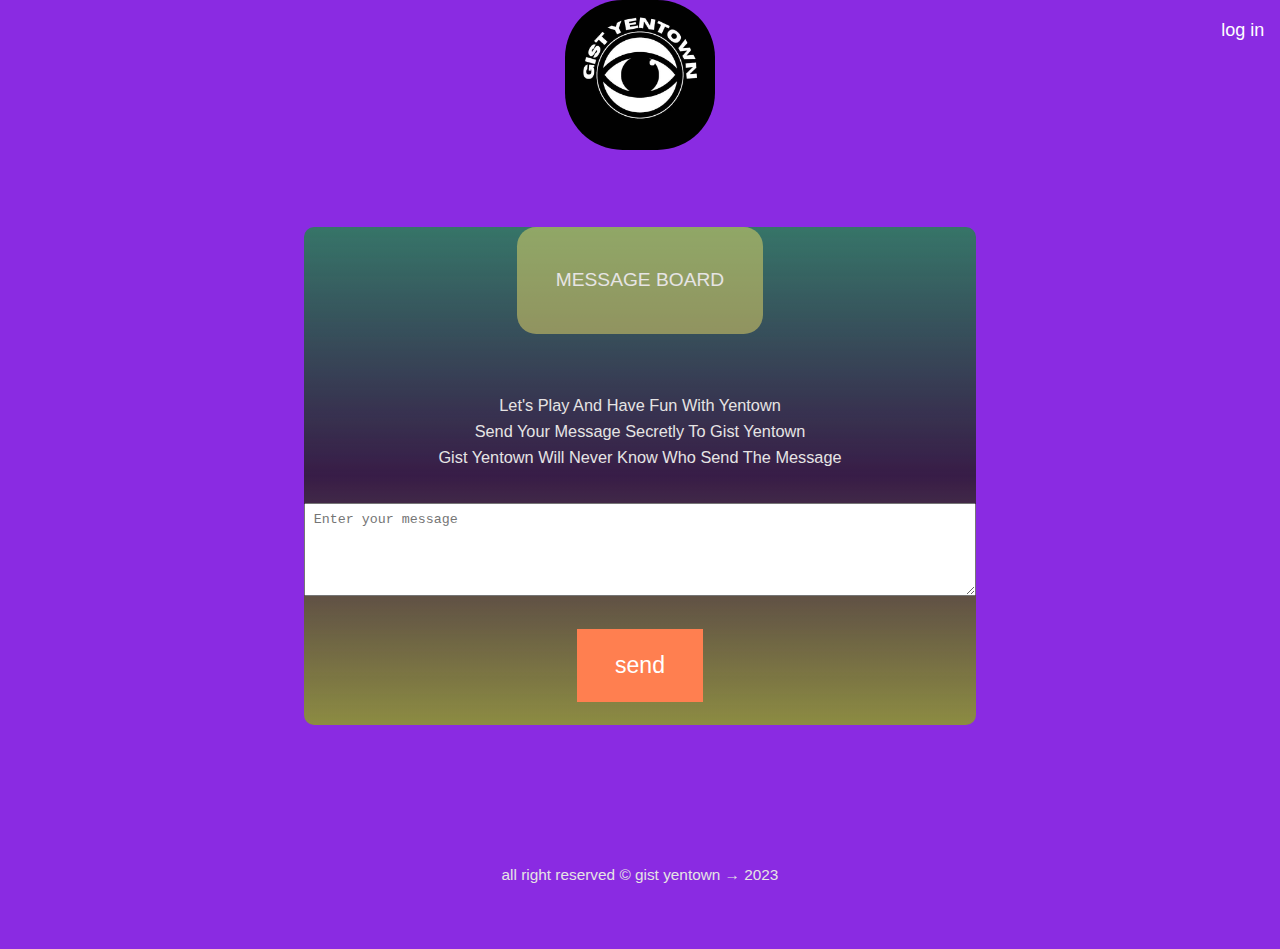
<file: index.html>
<!DOCTYPE html>
<html lang="en">

<head>
  <meta charset="UTF-8" />
  <meta name="viewport" content="width=device-width, initial-scale=1.0" />
  <title>anonymous</title>
  <link rel="stylesheet" href="/css/yen.css" />
  <link rel="stylesheet" href="/css/general.css" />
</head>

<body>
  <header>
    <img class="logo" src="/img/IMG-20230801-WA0002.jpg" alt=" yentown gist" />
    <nav class="nav-gist">
      <ul class="gist">
        <li class="nest">
          <a id="messages" style="display: none;" class="dash" href="/html/messages.html">view messages</a>
        </li>
        <li class="nest">
          <a id="log" class="dash" href="/html/log_in.html">log in</a>
        </li>
      </ul>
    </nav>
  </header>
  
  <div id="loader_container" class="loader-backdrop" style="display: none;">
    <div class="loader-container">
      <div class="loader"></div>
    </div>
  </div>

  <main class="main-section">
    <section class="form">
      <fieldset class="container">
        <legend class="board">message board</legend>
        <ul class="list">
          <li>let's play and have fun with yentown</li>
          <li>send your message secretly to gist yentown</li>
          <li>gist yentown will never know who send the message</li>
        </ul>

        <form id="message_submit_form">
          <textarea name="message" id="message_field" cols="30" rows="10" placeholder="Enter your message"
            required></textarea>
          <p class="text">
            <button type="submit" class="btn">send</button>
          </p>
        </form>
      </fieldset>
    </section>
  </main>

  <footer>
    <p class="footer-text">
      all right reserved &copy; gist yentown &RightArrow; 2023
    </p>
  </footer>

  <script>
    let BASE_URL = 'https://gist-yentown.onrender.com/api/v1';

    const form = document.querySelector('#message_submit_form');
    form.addEventListener('submit', createMessageHandler);

    function createMessageHandler(event) {
      document.querySelector('#loader_container').style.display = 'block'
      event.preventDefault();
      const formData = new FormData(event.target);

      const formDataObject = {};
      formData.forEach((value, key) => {
        formDataObject[key] = value;
      });

      const jsonData = JSON.stringify(formDataObject);

      fetch(`${BASE_URL}/messages`, {
        headers: {
          'Content-Type': 'application/json'
        },
        method: 'POST',
        body: jsonData
      })
        .then(response => response.json())
        .then(data => {
          document.querySelector('#loader_container').style.display = 'none'

          alert('Thanks for your feedback');
          document.querySelector("#message_field").value = '';
        })
        .catch(error => {
          // Handle errors
          console.error('Error:', error);
        });
    }
  </script>

  <script src="../scripts/index.js"></script>
</body>

</html>
</file>
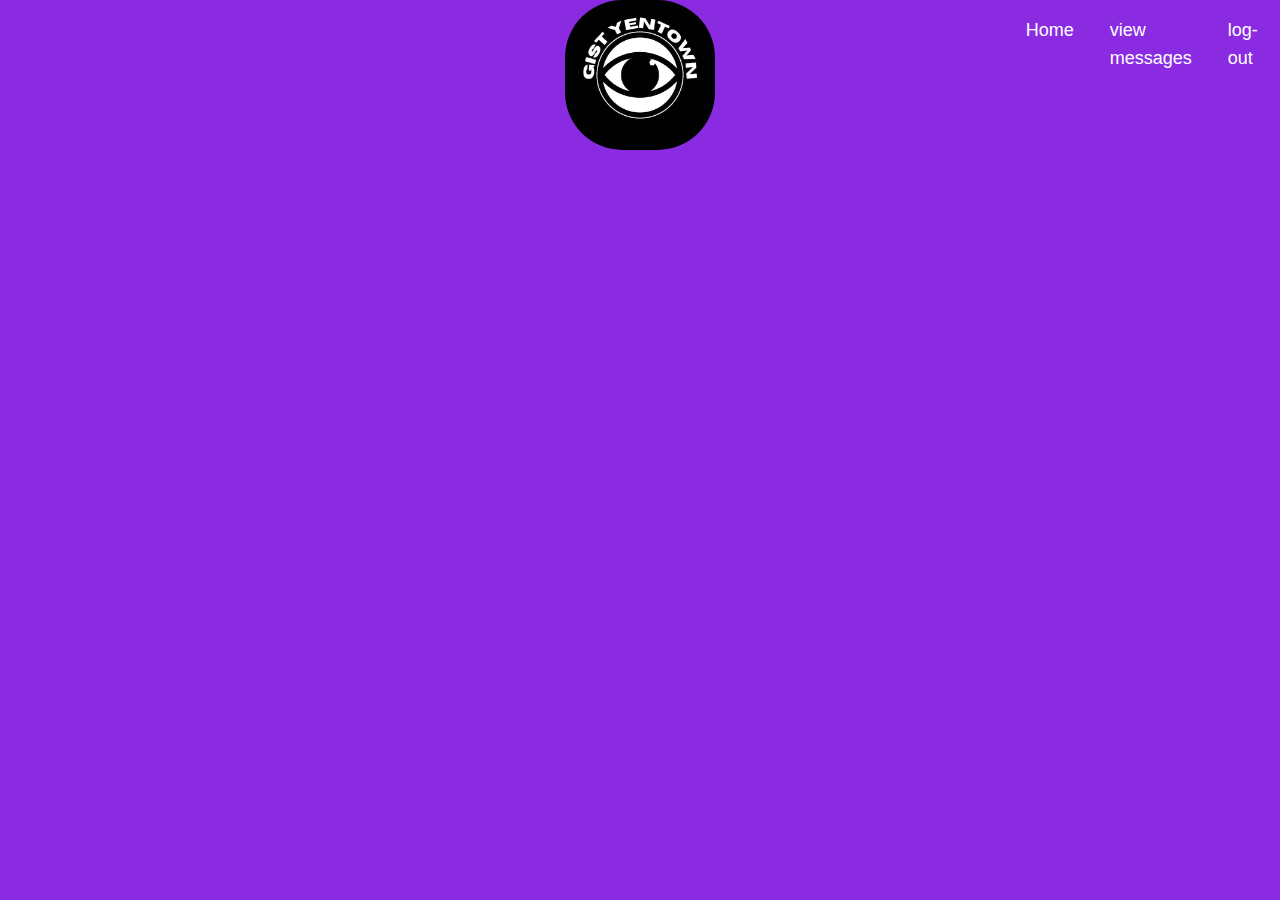
<file: html/admin.html>
<!DOCTYPE html>
<html lang="en">
<head>
    <meta charset="UTF-8">
    <meta name="viewport" content="width=device-width, initial-scale=1.0">
    <link rel="stylesheet" href="/css/yen.css">
    <link rel="stylesheet" href="/css/general.css">
    <title>Admin</title>

</head>
<body>
    <main class="main-section">
        <header>
            <img
              class="logo"
              src="/img/IMG-20230801-WA0002.jpg"
              alt=" yentown gist"
            />
            <nav class="nav-gist">
              <ul class="gist">
                <li class="nest"><a class="dash" href="../index.html">Home</a></li>
                <li class="nest"><a class="dash" href="/html/view.html">view messages</a></li>
                <li class="nest"><a class="dash" href="/html/log.html">log-out</a></li>
              </ul>
            </nav>
          <button class="btn-nav">
            <img
              class="svg svg-1"
              src="/img/menu_FILL0_wght400_GRAD0_opsz48.svg"
              alt="menu"
            />
            <img
              class="svg svg-2"
              src="/img/close_FILL0_wght400_GRAD0_opsz48.svg"
              alt="close"
            />
          </button>
          </header>
        </main>
  <script src="../scripts/index.js"></script>
</body>
</html>
</file>
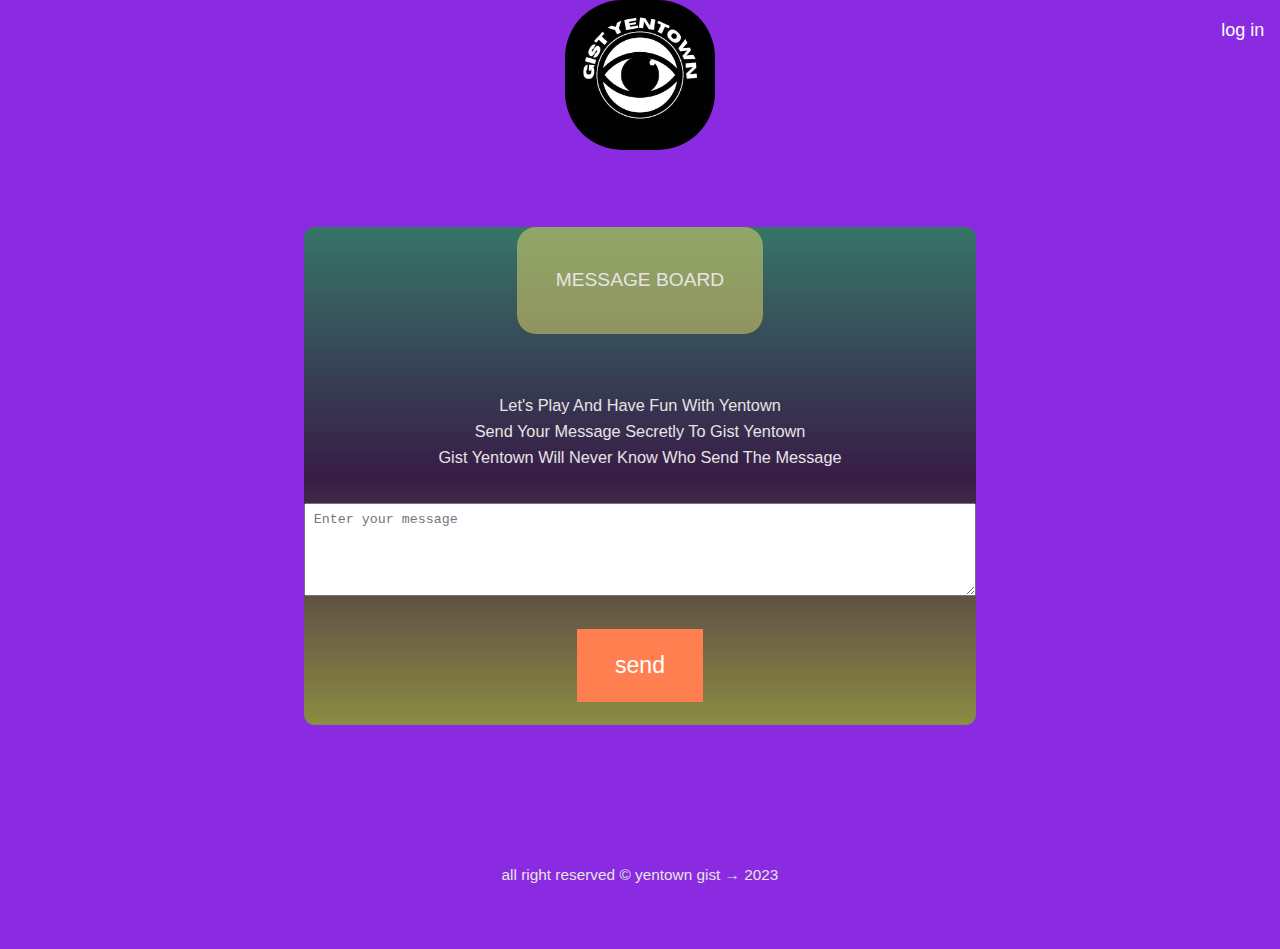
<file: html/home.html>
<!DOCTYPE html>
<html lang="en">

<head>
  <meta charset="UTF-8" />
  <meta name="viewport" content="width=device-width, initial-scale=1.0" />
  <title>anonymous</title>
  <link rel="stylesheet" href="/css/yen.css" />
  <link rel="stylesheet" href="/css/general.css" />
</head>

<body>
  <header>
    <img class="logo" src="/img/IMG-20230801-WA0002.jpg" alt=" yentown gist" />
    <nav class="nav-gist">
      <ul class="gist">
        <li class="nest">
          <a id="messages" style="display: none;" class="dash" href="/html/messages.html">view messages</a>
        </li>
        <li class="nest">
          <a id="log" class="dash" href="/html/log_in.html">log in</a>
        </li>
      </ul>
    </nav>
  </header>

  <main class="main-section">
    <section class="form">
      <fieldset class="container">
        <legend class="board">message board</legend>
        <ul class="list">
          <li>let's play and have fun with yentown</li>
          <li>send your message secretly to gist yentown</li>
          <li>gist yentown will never know who send the message</li>
        </ul>

        <form id="message_submit_form">
          <textarea name="message" id="message_field" cols="30" rows="10" placeholder="Enter your message"
            required></textarea>
          <p class="text">
            <button type="submit" class="btn">send</button>
          </p>
        </form>
      </fieldset>
    </section>
  </main>

  <footer>
    <p class="footer-text">
      all right reserved &copy; yentown gist &RightArrow; 2023
    </p>
  </footer>

  <script>
    let BASE_URL = 'https://gist-yentown.onrender.com/api/v1';

    const form = document.querySelector('#message_submit_form');
    form.addEventListener('submit', createMessageHandler);

    function createMessageHandler(event) {
      event.preventDefault();
      const formData = new FormData(event.target);

      const formDataObject = {};
      formData.forEach((value, key) => {
        formDataObject[key] = value;
      });

      const jsonData = JSON.stringify(formDataObject);

      fetch(`${BASE_URL}/messages`, {
        headers: {
          'Content-Type': 'application/json'
        },
        method: 'POST',
        body: jsonData
      })
        .then(response => response.json())
        .then(data => {
          alert('Thanks for your feedback');
          document.querySelector("#message_field").value = '';
        })
        .catch(error => {
          // Handle errors
          console.error('Error:', error);
        });
    }
  </script>

  <script src="../scripts/index.js"></script>
</body>

</html>
</file>
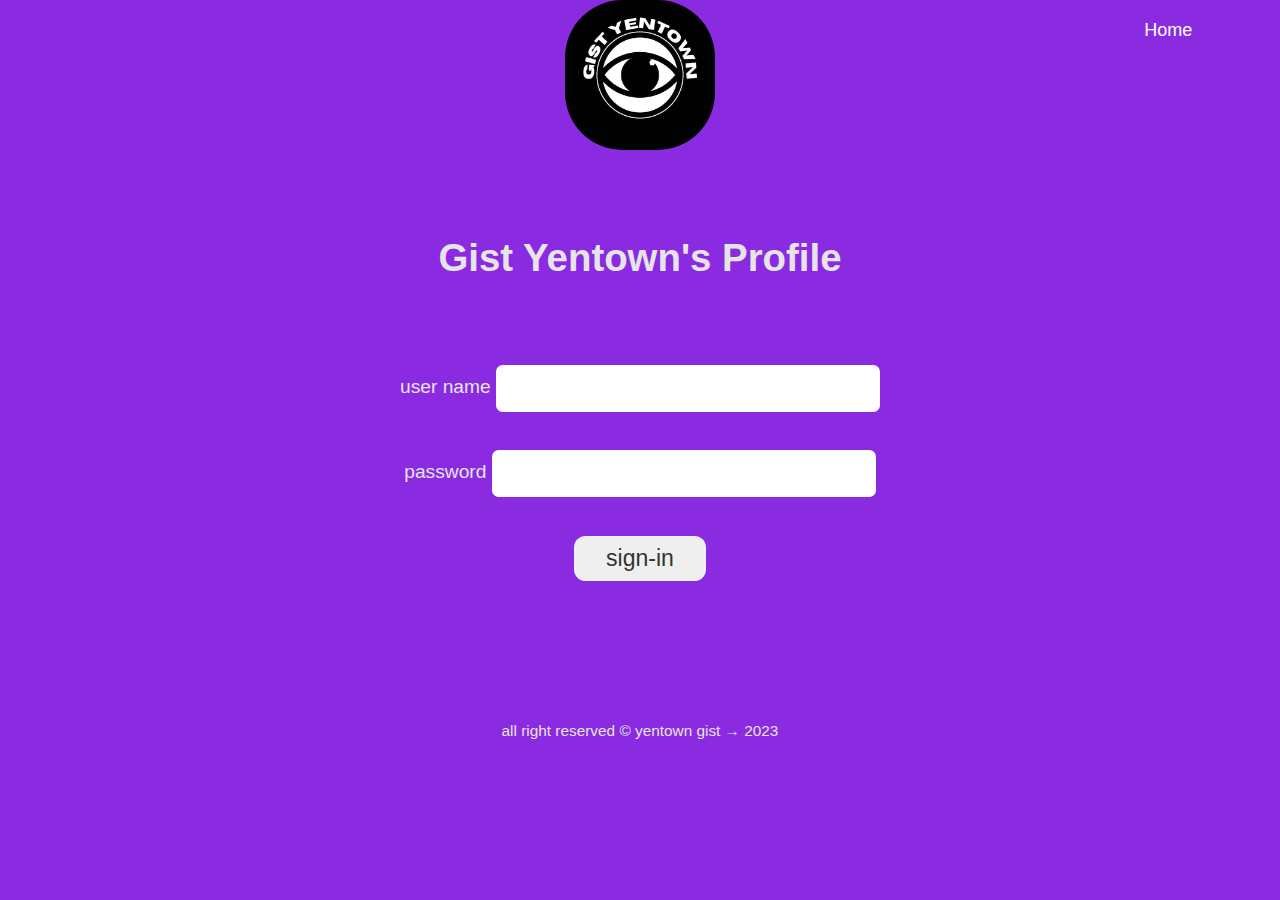
<file: html/log_in.html>
<!DOCTYPE html>
<html lang="en">

<head>
  <meta charset="UTF-8">
  <meta name="viewport" content="width=device-width, initial-scale=1.0">
  <link rel="stylesheet" href="/css/yen.css">
  <link rel="stylesheet" href="/css/general.css">
  <title>log </title>
</head>

<body>
  <main class="main-section">

    <header>
      <img class="logo" src="/img/IMG-20230801-WA0002.jpg" alt=" yentown gist" />
      <nav class="nav-gist">
        <ul class="gist">
          <li class="nest">
            <a id="home" class="dash" href="../index.html">Home</a>
          </li>
          <li class="nest">
            <a style="display: none;" id="messages" class="dash" href="messages.html">view messages</a>
          </li>
          <li class="nest">
            <a id="log" class="dash" href="log_in.html" style="display: none;">log in</a>
          </li>
        </ul>
      </nav>
    </header>

    <div id="loader_container" class="loader-backdrop" style="display: none;">
      <div class="loader-container">
        <div class="loader"></div>
      </div>
    </div>

    <h1 class="head-title">gist yentown's profile</h1>

    <section class="log">
      <form id="loginForm" class="form-head">
        <div class="log-head">
          <div class="bnt-1">
            <label for="text">user name
            </label>
            <input class="bnt" type="text" name="identity" id="text">
          </div>
          <div class="bnt-1">
            <label for="password">password</label>
            <input class="bnt" type="password" name="password" id="password" required>
          </div>
          <div class="summit-head">
            <input class="summit" type="submit" value="sign-in">
          </div>
        </div>
      </form>
    </Section>
    </section>
  </main>
  <footer>
    <p class="footer-text">
      all right reserved &copy; yentown gist &RightArrow; 2023
    </p>
  </footer>
  <script>
    let BASE_URL = 'https://gist-yentown.onrender.com/api/v1';
    let loginForm = document.querySelector('#loginForm')
    loginForm.addEventListener('submit', loginHandler);

    function loginHandler(event) {
      event.preventDefault();

      document.querySelector('#loader_container').style.display = 'block'

      const formData = new FormData(event.target);

      const formDataObject = {};
      formData.forEach((value, key) => {
        formDataObject[key] = value;
      });

      const jsonData = JSON.stringify(formDataObject);

      fetch(`${BASE_URL}/auth/login`, {
        method: 'POST',
        headers: {
          'Content-Type': 'application/json'
        },
        body: jsonData
      })
        .then(response => response.json())
        .then(({ data }) => {
          document.querySelector('#loader_container').style.display = 'none'

          window.localStorage.setItem('user', JSON.stringify(data));
          window.location.href = './messages.html'
        })
        .catch(error => {
          console.error('Error:', error);
        });
    }
  </script>
  <script src="../scripts/index.js"></script>
</body>

</html>
</file>
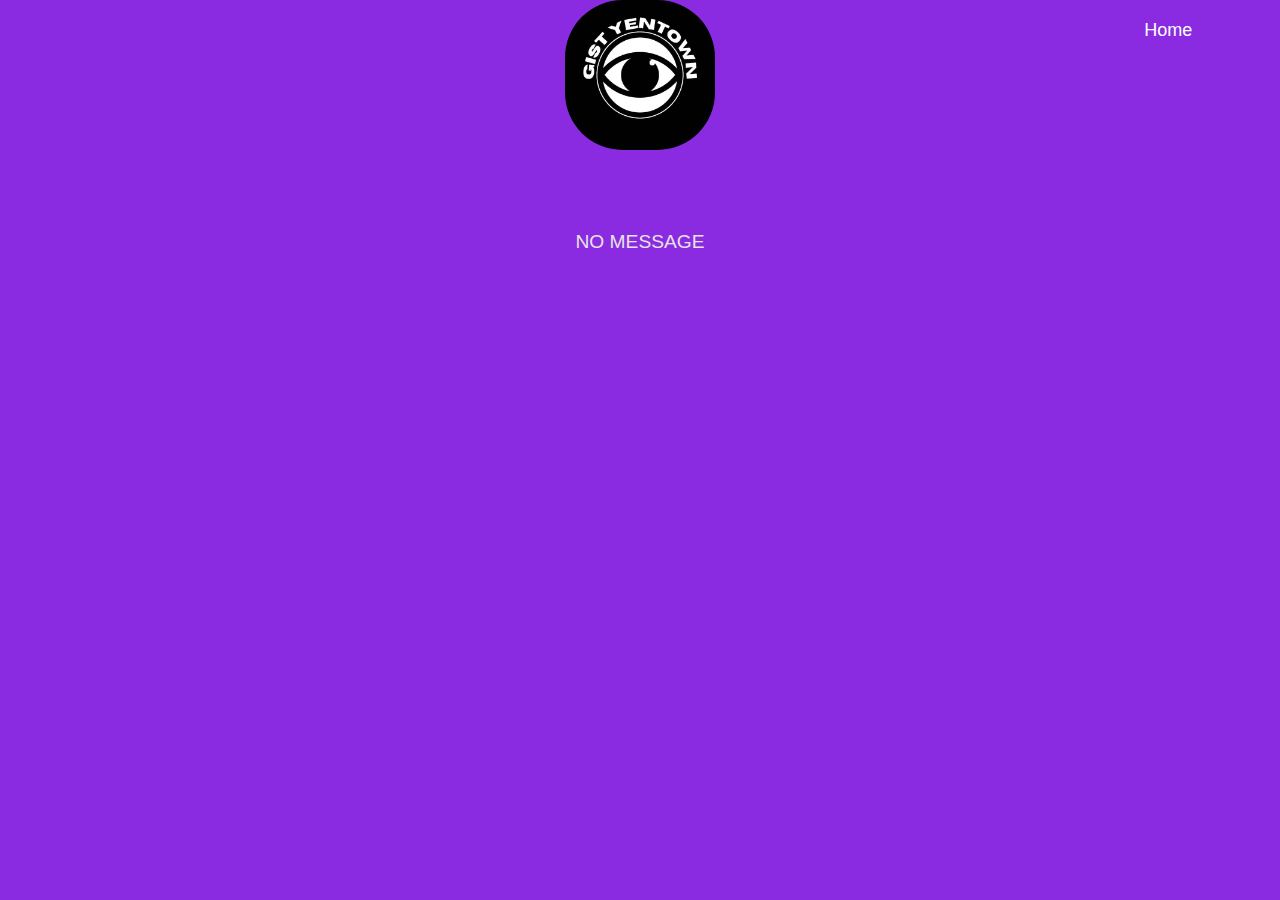
<file: html/messages.html>
<!DOCTYPE html>
<html lang="en">

<head>
  <meta charset="UTF-8">
  <meta name="viewport" content="width=device-width, initial-scale=1.0">
  <link rel="stylesheet" href="/css/yen.css">
  <link rel="stylesheet" href="/css/general.css">
  <title>view message </title>
</head>

<body>
  <main class="main-section">
    <header>
      <img class="logo" src="/img/IMG-20230801-WA0002.jpg" alt=" yentown gist" />
      <nav class="nav-gist">
        <ul class="gist">
          <li class="nest">
            <a id="home" class="dash" href="../index.html">Home</a>
          </li>
          <li class="nest">
            <a id="share" class="dash" href="#" style="display: none;"> share my profile</a>
          </li>
          <li class="nest">
            <a id="log" class="dash" href="/html/log_in.html" style="display: none;">log in</a>
          </li>
        </ul>
      </nav>

    </header>
    <section id="message_holder">
      <div id="message_status">
        NO MESSAGE
      </div>
      <table id="message_table" style="display: none;">
        <thead>
          <th id="message_col"
            style="border-bottom: 1px solid;min-width: 12px;width: 80%;text-wrap: wrap;padding-right: 3px;padding-bottom: 15px;">
            Message</th>
        </thead>
        <tbody></tbody>
      </table>
    </section>
  </main>

  <script>

    let BASE_URL = 'https://gist-yentown.onrender.com/api/v1';

    let authUser = window.localStorage.getItem('user');

    if (authUser) {
      authUser = JSON.parse(authUser);
      console.log('authuser: ', authUser.access_token)

      fetch(`${BASE_URL}/messages`, {
        method: 'GET',
        headers: {
          'Content-Type': 'application/json',
          'Authorization': `Bearer ${authUser.access_token}`
        }
      })
        .then(response => response.json())
        .then(({ data }) => {
          console.log(data);
          const messageStat = document.querySelector('#message_status');
          const table = document.querySelector('#message_table');
          const tbody = document.querySelector('#message_table>tbody');

          const messageCell = document.createElement('td');

          const messages = data.result;
          for (let data of messages) {
            const row = document.createElement('tr');
            const mCell = messageCell.cloneNode();

            mCell.innerHTML = `
              <p>${data.message}</p>
              <p style="margin:6px 0;font-size:14px">${new Date(data.created_at).toDateString()}, <span>${new Date(data.created_at).toLocaleTimeString()}</span ></p >
            `
            mCell.style.borderBottom = '1px solid'
            mCell.style.minWidth = '12px'
            mCell.style.width = '80%'
            mCell.style.textWrap = 'wrap'
            mCell.style.paddingRight = '3px'

            row.appendChild(mCell);

            tbody.appendChild(row);
          }

          if (messages.length) {
            messageStat.style.display = 'none';
            table.style.display = 'block';
          }
        })
        .catch(error => {
          console.error('Error:', error);
        });
    }
  </script>

</body>

</html>
</file>
<file: css/yen.css>
* {
  margin: 0;
  padding: 0;
  box-sizing: border-box;
}

body {
  font-family: sans-serif;
  font-size: 1.2em;
  line-height: 1.6;
  color: #e6e4e4;
  background-color: blueviolet;
  padding: 0 1em 0;
}

.logo {
  display: block;
  margin: auto;
  width: 10%;
  max-width: 200px;
  min-width: 150px;
  border-radius: 3em;
  margin-bottom: 4em;
}

.head-title {
  text-transform: capitalize;
  text-align: center;
  margin-block: 2em;
}

.nav-gist {
  display: flex;
  position: absolute;
  top: 0;
  right: 0;
}

.gist {
display: flex;
    gap: 2em;
    list-style: none;
    font-size: 18px;
    padding: 0.87em;
    width: 15em;
    justify-content: flex-end;;
}
.dash {
  padding-bottom: 1.2em;
  color: white;
}

.dash:link,
.dash:visited {
  text-decoration: none;
}

.dash:hover,
.dash:active {
  color: #bdb6b6;
}
.btn-nav {
  display: none;
  border: none;
  cursor: pointer;
  background-color: #fff;
}

.form {
  width: 80%;
  background: linear-gradient(rgb(54, 117, 104), #2a352259, rgb(140, 140, 66)),
    #1c021bad;
  border-radius: 10px;
  margin: auto;
  margin-bottom: 4em;
  max-width: 35em;
}

.container {
  border: none;
}

.list {
  text-transform: capitalize;
  text-align: center;
  line-height: 1.6;
  list-style-type: none;
  margin-bottom: 2em;
  font-size: 0.85em;
}

.board {
  text-transform: uppercase;
  text-align: center;
  background-color: #eedd667d;
  padding: 2em;
  border-radius: 1em;
  margin-bottom: 3em;
}

textarea {
  width: 100%;
    height: 7em;
    padding: 0.65em;
}

.text {
   display: flex;
  justify-content: center;
  padding: 1.2em;
}

.btn {
  font-size: 1.2em;
  background-color: coral;
  display: flex;
  justify-content: center;
  padding: 1em;
  width: 20%;
  border: none;
  color: #fff;
  cursor: pointer;
}

.btn:hover {
  background-color: #fff;
  color: violet;
  transform: translate(50deg);
  transition: all 0.5s ease-in-out;
}

.footer-text {
  text-align: center;
  font-size: 0.8em;
  padding-block: 4em;
}

/* log-in  section*/
.log-head {
    display: block;
    text-align: center;
    margin: auto;
    margin-bottom: 4em;
    width: 70%;
    max-width: 40em;
}

.bnt {
  width: 50%;
  padding: 1.2em;
  border-radius: 0.5em;
  border: none;
}

.bnt-1 {
  margin-block: 2em;
}

.summit-head {
  margin-bottom: 4em;

}

.summit {
font-size: 1.2em;
    padding: 0.4em 1.4em;
    color: #333;
    border-radius: 0.5em;
    border: none;
    text-align: center;
}

#message_status{
  display: flex;
  justify-content: center;
  align-items: center;
}

#message_holder{
  display: flex;
  flex-direction: column;
  align-items: center;
}

th{
  text-align: left;
}

#message_col{
    width: 20em;
}

tbody{
  font-size: 0.9em;
}

a:hover {
  text-decoration: none;
}

.nest{
  color: white;
}
</file>
<file: css/general.css>
@media screen and (max-width: 479px) and (min-width: 300px) {
  body {
    font-family: Arial, Helvetica, sans-serif;
    font-size: 1.6em;
    font-family: serif;
    font-size: 1.2em;
  }

  .logo {
    margin-bottom: 0.5em;
  }

  .dash {
    font-size: 1.5em;
  }

  .nav-gist {
    text-align: center;
    position: relative;
  }

  .list{
    font-size: 0.65em;
  }

  .gist {
    display: block;
    text-align: center;
    margin-bottom: 2em;
        width: 100%;
  }

  .head-title {
    font-size: 1em;
    width: 80%;
    margin: auto
  }

  .board {
    font-size: 0.89em;
    border-radius: 10px;
    padding: 0.92em;
    padding: 1em 0.78em;
  }

  .nav-gist {
    display: block;
    transition: all 0.5s ease-in-out;
  }
  .btn-nav {
    display: block;
    position: absolute;
    top: 0;
    left: 0;
  }

  .form {
    width: 100%;
    background: linear-gradient(to top, #7f483f34, rgb(154, 85, 154), #43438d);
    margin: 0;
  }

  .list {
    margin-bottom: 1.2em;
  }

  .btn {
    background-color: rgb(131, 146, 145);
    width: 100%;
    padding: 0.64em 2em;
  }

  .btn:hover {
    transition: 0.3s ease-out;
    background-color: #fff;
    color: rgb(105, 102, 102);
  }

  .footer-text {
    padding: 1em;
    font-size: 0.76em;
  }

  .log-head {
    width: 100%;
  }

  .bnt {
    width: 100%;
  }

  .summit {
    width: 100%;
    max-width: 10em;
  }
}

.loader-container {
  display: flex;
  justify-content: center;
  align-items: center;
  height: 100vh;
}

.loader {
  border: 4px solid rgba(0, 0, 0, 0.1);
  border-top: 4px solid #3498db;
  border-radius: 50%;
  width: 40px;
  height: 40px;
  animation: spin 1s linear infinite;
}

.loader-backdrop {
  position: fixed;
  top: 0;
  left: 0;
  width: 100%;
  height: 100%;
  background-color: rgba(0, 0, 0, 0.5); /* Semi-transparent black background */
  justify-content: center;
  align-items: center;
  z-index: 9999; /* Make sure the backdrop is above other content */
}

#message_table{
  width: 100%;
  overflow: scroll;
  max-width: 40em;
}

@keyframes spin {
  0% { transform: rotate(0deg); }
  100% { transform: rotate(360deg); }
}
</file>
